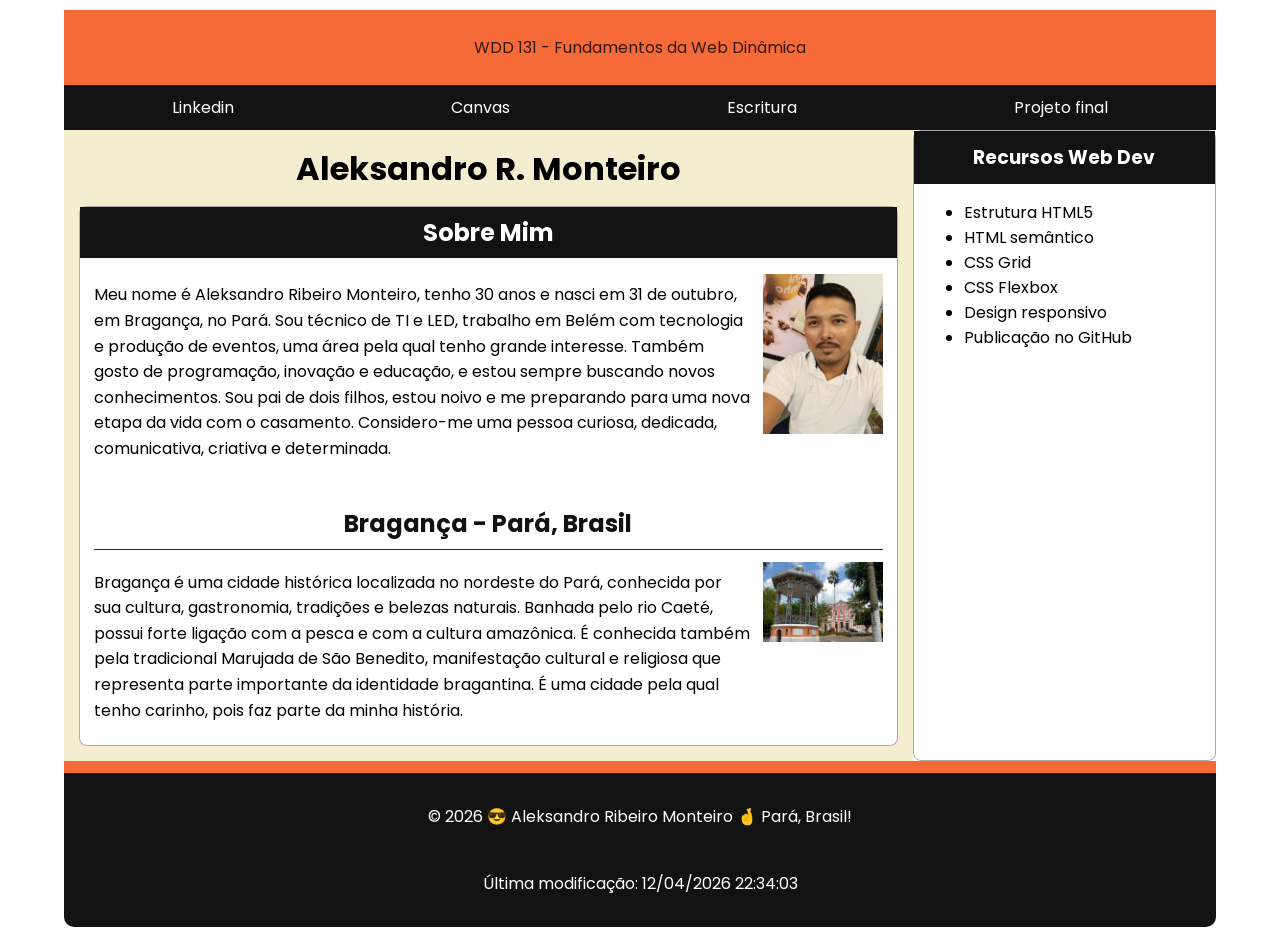
<file: index.html>
<!DOCTYPE html>
<html lang="pt-br">

<head>
    <title>WDD 131 - Fundamentos da Web Dinâmica - Aleksandro Ribeiro Monteiro</title>

    <meta charset="UTF-8">
    <meta name="viewport" content="width=device-width, initial-scale=1.0">
    <meta name="description"
        content="WDD 131 – Fundamentos da Web Dinâmica, Aleksandro Ribeiro Monteiro. Layout com CSS Grid e Flexbox e design responsivo e javascript.">
    <meta name="author" content="Aleksandro R. Monteiro">

    <link rel="preconnect" href="https://fonts.googleapis.com">
    <link rel="preconnect" href="https://fonts.gstatic.com" crossorigin>
    <link href="https://fonts.googleapis.com/css2?family=Poppins:wght@400;500;600;700&display=swap" rel="stylesheet">

    <link rel="stylesheet" href="estilos/base.css">

    <script src="scripts/obterdatas.js" defer></script>

</head>

<body class="container">

    <header class="header">

        <div class="header-content">
            <span id="titulo-curso">WDD 131 - Fundamentos da Web Dinâmica</span>
        </div>

        <nav class="navigation">
            <a href="https://www.linkedin.com/in/aleksandro-monteiro-ab2534176/" target="_blank">Linkedin</a>
            <a href="https://byupw.instructure.com/" target="_blank">Canvas</a>
            <a href="https://www.churchofjesuschrist.org/study/scriptures/bofm/w-of-m/1?lang=por"
                target="_blank">Escritura</a>
            <a href="#">Projeto final</a>
        </nav>

    </header>
    <main class="main">

        <h1>Aleksandro R. Monteiro</h1>

        <section class="card">
            <h2>Sobre Mim</h2>

            <p>
                Meu nome é Aleksandro Ribeiro Monteiro, tenho 30 anos e nasci em 31 de outubro, em Bragança, no Pará.
                Sou técnico de TI e LED, trabalho em Belém com tecnologia e produção de eventos, uma área pela qual
                tenho grande interesse. Também gosto de programação, inovação e educação, e estou sempre buscando novos
                conhecimentos. Sou pai de dois filhos, estou noivo e me preparando para uma nova etapa da vida com o
                casamento. Considero-me uma pessoa curiosa, dedicada, comunicativa, criativa e determinada.
            </p>

            <img src="imagens/perfil.jpg" alt="Foto de Aleksandro Ribeiro Monteiro" width="100">
        </section>

        <section class="card">
            <h2>Bragança - Pará, Brasil</h2>

            <p>
                Bragança é uma cidade histórica localizada no nordeste do Pará, conhecida por sua cultura,
                gastronomia, tradições e belezas naturais. Banhada pelo rio Caeté, possui forte ligação com
                a pesca e com a cultura amazônica. É conhecida também pela tradicional Marujada de São Benedito,
                manifestação cultural e religiosa que representa parte importante da identidade bragantina.
                É uma cidade pela qual tenho carinho, pois faz parte da minha história.
            </p>

            <img src="imagens/cartao_postal_braganca.jpg" alt="Bandeira do município de Bragança, Pará" height="120">
        </section>

    </main>

    <aside class="sidebar">

        <h3>Recursos Web Dev</h3>

        <ul>
            <li>Estrutura HTML5</li>
            <li>HTML semântico</li>
            <li>CSS Grid</li>
            <li>CSS Flexbox</li>
            <li>Design responsivo</li>
            <li>Publicação no GitHub</li>
        </ul>

    </aside>

    <footer class="footer">
        <p>
            <span id="footer-texto1">
                &copy; <span id="currentyear">2026</span>
                😎 Aleksandro Ribeiro Monteiro 🤞 Pará, Brasil!
            </span>
        </p>

        <p>
            Última modificação:
            <span id="lastModified"></span>
        </p>
    </footer>

</body>

</html>
</file>
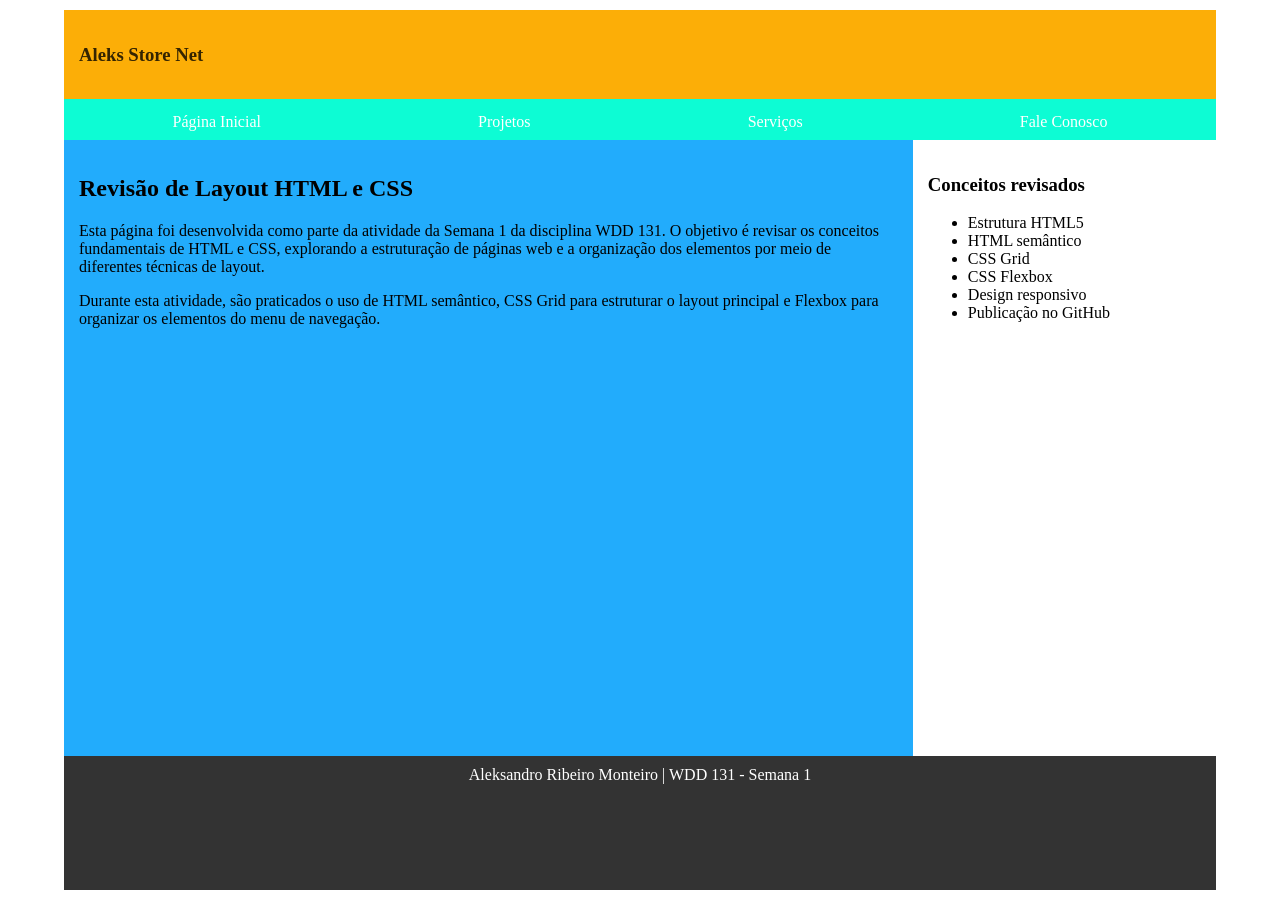
<file: semana01/index.html>
<!DOCTYPE html>
<html lang="pt-br">

<head>
    <meta charset="UTF-8">
    <meta name="viewport" content="width=device-width, initial-scale=1.0">

    <title>Aleksandro Ribeiro Monteiro | WDD 131</title>

    <link rel="stylesheet" href="estilos/layout.css">
</head>

<body class="container">

    <header class="header">

        <div class="header-content">
            <h3>Aleks Store Net</h3>
        </div>

        <nav class="navigation">
            <a href="#">Página Inicial</a>
            <a href="#">Projetos</a>
            <a href="#">Serviços</a>
            <a href="#">Fale Conosco</a>
        </nav>

    </header>

    <main class="main">

        <h2>Revisão de Layout HTML e CSS</h2>

        <p>
            Esta página foi desenvolvida como parte da atividade da
            Semana 1 da disciplina WDD 131. O objetivo é revisar os
            conceitos fundamentais de HTML e CSS, explorando a
            estruturação de páginas web e a organização dos elementos
            por meio de diferentes técnicas de layout.
        </p>

        <p>
            Durante esta atividade, são praticados o uso de HTML
            semântico, CSS Grid para estruturar o layout principal e
            Flexbox para organizar os elementos do menu de navegação.
        </p>

    </main>

    <aside class="sidebar">

        <h3>Conceitos revisados</h3>

        <ul>
            <li>Estrutura HTML5</li>
            <li>HTML semântico</li>
            <li>CSS Grid</li>
            <li>CSS Flexbox</li>
            <li>Design responsivo</li>
            <li>Publicação no GitHub</li>
        </ul>

    </aside>

    <footer class="footer">

        Aleksandro Ribeiro Monteiro | WDD 131 - Semana 1

    </footer>

</body>

</html>
</file>
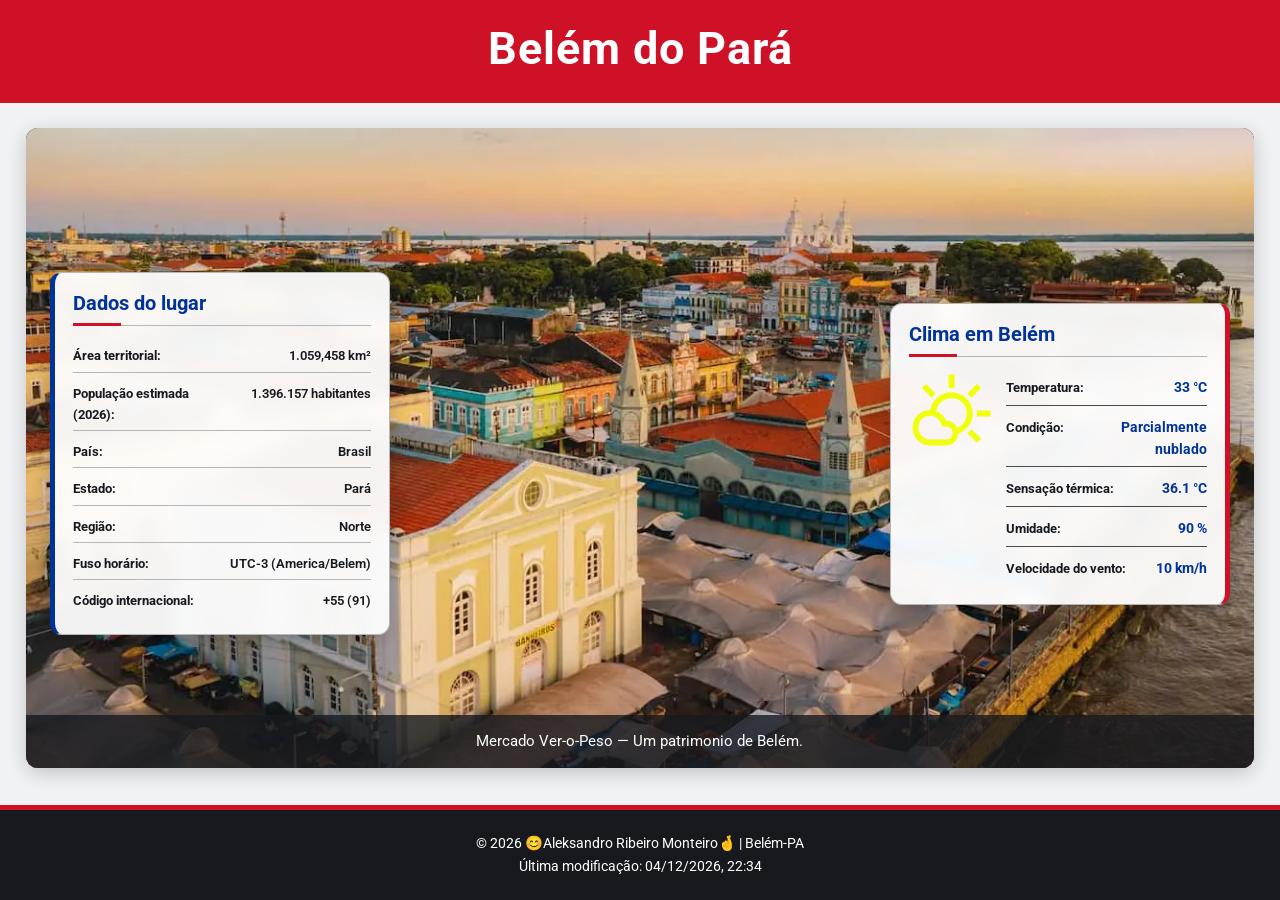
<file: local.html>
<!DOCTYPE html>
<html lang="pt-BR">

<head>
    <meta charset="UTF-8">
    <meta name="viewport" content="width=device-width, initial-scale=1.0">
    <meta name="author" content="Aleksandro Ribeiro Monteiro">
    <meta name="description"
        content="Conheça Belém do Pará, sua história, cultura e pontos turísticos. Explore o Ver-o-Peso, um dos principais cartões-postais da capital paraense.">
    <title>Belém do Pará | Cartão-postal da Amazônia</title>
    <link rel="preconnect" href="https://fonts.googleapis.com">
    <link rel="preconnect" href="https://fonts.gstatic.com" crossorigin>
    <link href="https://fonts.googleapis.com/css2?family=Roboto:wght@400;600;700&display=swap" rel="stylesheet">
    <link rel="stylesheet" href="estilos/local.css">
    <link rel="stylesheet" href="estilos/local_mobile.css">
    <script src="scripts/local.js" defer></script>
</head>

<body>

    <header class="site-header">

        <h1>Belém do Pará</h1>

    </header>

    <main class="page-layout">

        <section class="hero">

            <figure class="hero-figure">

                <picture>
                    <source media="(max-width: 650px)" srcset="imagens/belem_do_para.webp">
                    <img class="hero-image" src="imagens/belem_do_para.webp"
                        alt="Vista do complexo do Ver-o-Peso, um dos cartões-postais de Belém do Pará">
                </picture>

                <figcaption>
                    Mercado Ver-o-Peso — Um patrimonio de Belém.
                </figcaption>

            </figure>

        </section>

        <section class="data-card" aria-labelledby="titulo-dados">

            <h2 id="titulo-dados">Dados do lugar</h2>

            <dl>

                <div class="data-item">
                    <dt>Área territorial:</dt>
                    <dd>1.059,458 km²</dd>
                </div>

                <div class="data-item">
                    <dt>População estimada (2026):</dt>
                    <dd>1.396.157 habitantes</dd>
                </div>

                <div class="data-item">
                    <dt>País:</dt>
                    <dd>Brasil</dd>
                </div>

                <div class="data-item">
                    <dt>Estado:</dt>
                    <dd>Pará</dd>
                </div>

                <div class="data-item">
                    <dt>Região:</dt>
                    <dd>Norte</dd>
                </div>

                <div class="data-item">
                    <dt>Fuso horário:</dt>
                    <dd>UTC-3 (America/Belem)</dd>
                </div>

                <div class="data-item">
                    <dt>Código internacional:</dt>
                    <dd>+55 (91)</dd>
                </div>
            </dl>

        </section>

        <section class="weather-card" aria-labelledby="titulo-clima">

            <h2 id="titulo-clima">Clima em Belém</h2>

            <div class="weather-content">

                <img class="weather-icon" src="imagens/partly_cloudy_day.svg"
                    alt="Ícone representando as condições meteorológicas">

                <dl>

                    <div class="weather-item">
                        <dt>Temperatura:</dt>
                        <dd>
                            <span id="temperatura">33</span> °C
                        </dd>
                    </div>

                    <div class="weather-item">
                        <dt>Condição:</dt>
                        <dd id="condicao-clima">
                            Parcialmente nublado
                        </dd>
                    </div>

                    <div class="weather-item">
                        <dt>Sensação térmica:</dt>
                        <dd>
                            <span id="sensacao-termica">--</span> °C
                        </dd>
                    </div>

                    <div class="weather-item">
                        <dt>Umidade:</dt>
                        <dd>
                            <span id="umidade">90</span> %
                        </dd>
                    </div>

                    <div class="weather-item">
                        <dt>Velocidade do vento:</dt>
                        <dd>
                            <span id="velocidade-vento">10</span> km/h
                        </dd>
                    </div>
                </dl>

            </div>

        </section>

    </main>

<footer class="site-footer">

    <p>
        &copy; <span id="ano-atual"></span>
        😊Aleksandro Ribeiro Monteiro🤞 | Belém-PA
    </p>

    <p>
        Última modificação:
        <time id="ultima-modificacao" datetime="2026-11-20T10:45:00Z">
            20/11/2026, 07:45
        </time>
    </p>

</footer>

</body>

</html>
</file>
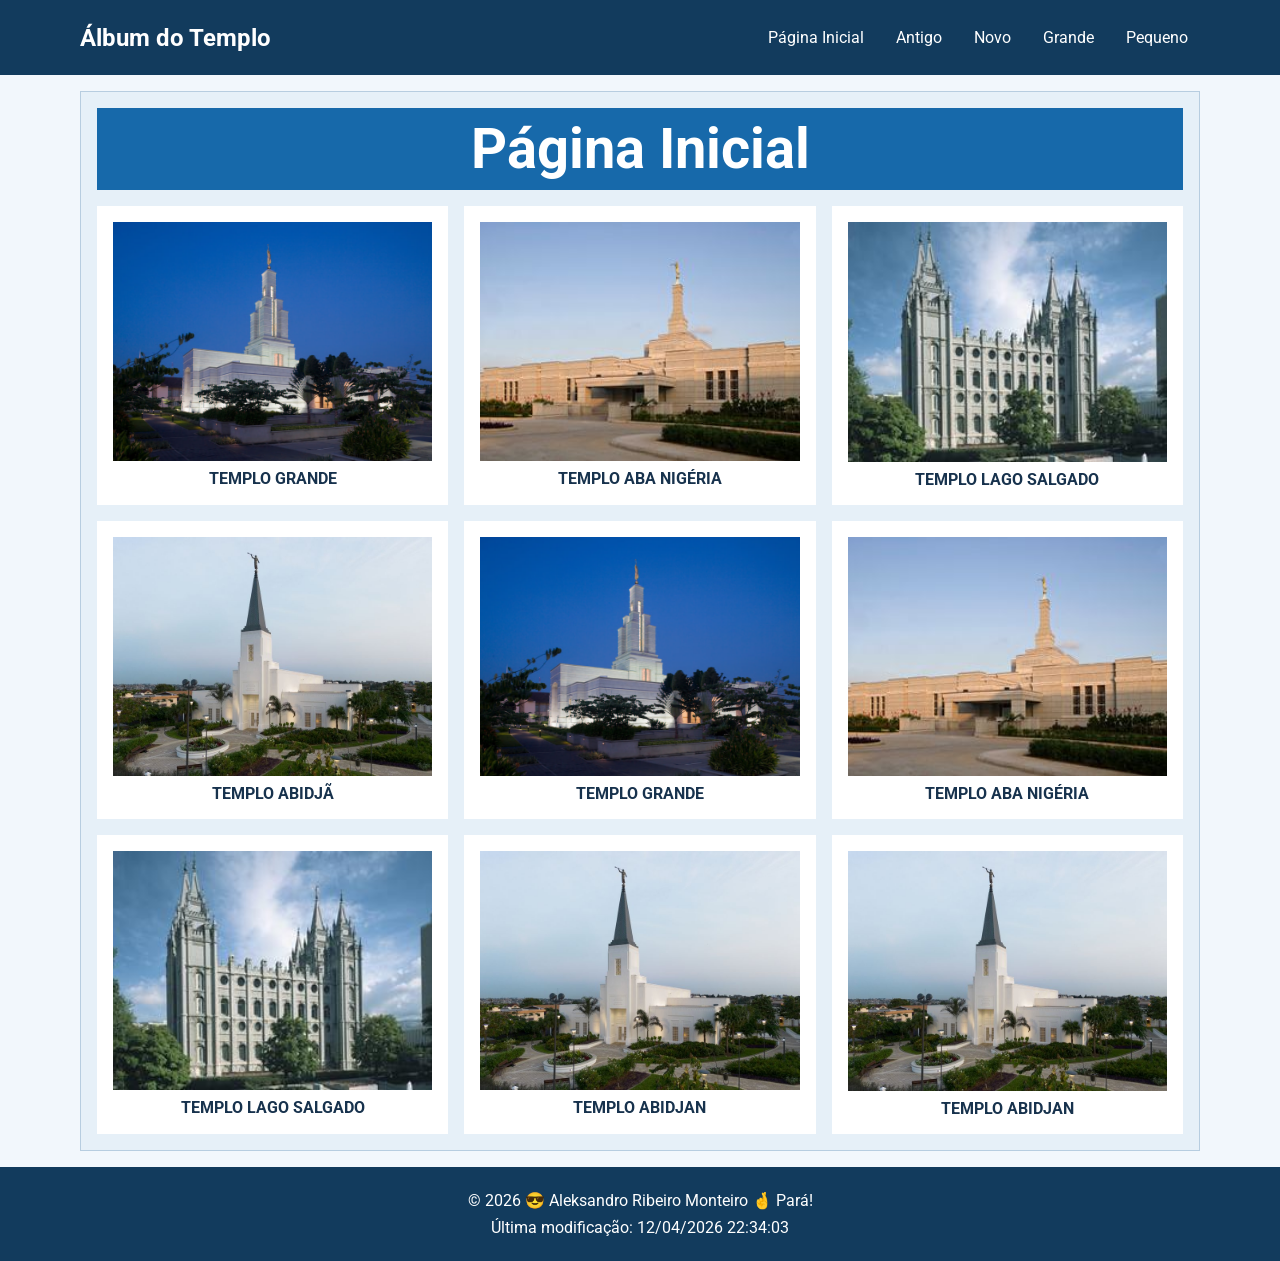
<file: templos.html>
<!DOCTYPE html>
<html lang="pt-BR">

<head>
    <meta charset="UTF-8">
    <meta name="viewport" content="width=device-width, initial-scale=1.0">

    <meta name="description"
        content="WDD 131 – Fundamentos da Web Dinâmica, Aleksandro Ribeiro Monteiro. Álbum de templos com layout responsivo.">

    <meta name="author" content="Aleksandro R. Monteiro">

    <title>Álbum do Templo</title>

    <link rel="preconnect" href="https://fonts.googleapis.com">
    <link rel="preconnect" href="https://fonts.gstatic.com" crossorigin>

    <link href="https://fonts.googleapis.com/css2?family=Roboto:wght@400;500;700&display=swap"
        rel="stylesheet">

    <link rel="stylesheet" href="estilos/templos.css">
    <link rel="stylesheet" href="estilos/templos-grandes.css">

    <script src="scripts/templos.js" defer></script>
</head>

<body>

    <header>
        <div class="cabecalho">

            <p>Álbum do Templo</p>

            <button id="menu" type="button"
                aria-label="Abrir menu"
                aria-controls="navigation"
                aria-expanded="false">
                ☰
            </button>

            <nav class="navigation" id="navigation">
                <a href="#">Página Inicial</a>
                <a href="#">Antigo</a>
                <a href="#">Novo</a>
                <a href="#">Grande</a>
                <a href="#">Pequeno</a>
            </nav>

        </div>
    </header>

    <main>

        <h1>Página Inicial</h1>

        <figure>
            <img src="imagens/templo-largo.jpg" alt="Templo grande">
            <figcaption>TEMPLO GRANDE</figcaption>
        </figure>

        <figure>
            <img src="imagens/templo-aba-nigeria.jpeg" alt="Templo de Aba, Nigéria">
            <figcaption>TEMPLO ABA NIGÉRIA</figcaption>
        </figure>

        <figure>
            <img src="imagens/templo-lago-salgado.jpg" alt="Templo de Salt Lake">
            <figcaption>TEMPLO LAGO SALGADO</figcaption>
        </figure>

        <figure>
            <img src="imagens/abidja-costa-do-marfim.jpeg" alt="Templo de Abidjan">
            <figcaption>TEMPLO ABIDJÃ</figcaption>
        </figure>

        <figure>
            <img src="imagens/templo-largo.jpg" alt="Templo grande">
            <figcaption>TEMPLO GRANDE</figcaption>
        </figure>

        <figure>
            <img src="imagens/templo-aba-nigeria.jpeg" alt="Templo de Aba, Nigéria">
            <figcaption>TEMPLO ABA NIGÉRIA</figcaption>
        </figure>

        <figure>
            <img src="imagens/templo-lago-salgado.jpg" alt="Templo de Salt Lake">
            <figcaption>TEMPLO LAGO SALGADO</figcaption>
        </figure>

        <figure>
            <img src="imagens/abidja-costa-do-marfim.jpeg" alt="Templo de Abidjan">
            <figcaption>TEMPLO ABIDJAN</figcaption>
        </figure>

        <figure>
            <img src="imagens/abidja-costa-do-marfim.jpeg" alt="Templo de Abidjan">
            <figcaption>TEMPLO ABIDJAN</figcaption>
        </figure>

    </main>

    <footer>
        <p>
            <span id="footer-texto1">
                &copy; <span id="currentyear">2026</span>
                😎 Aleksandro Ribeiro Monteiro 🤞 Pará!
            </span>
        </p>

        <p>
            Última modificação:
            <span id="lastModified"></span>
        </p>
    </footer>

</body>
</html>
</file>
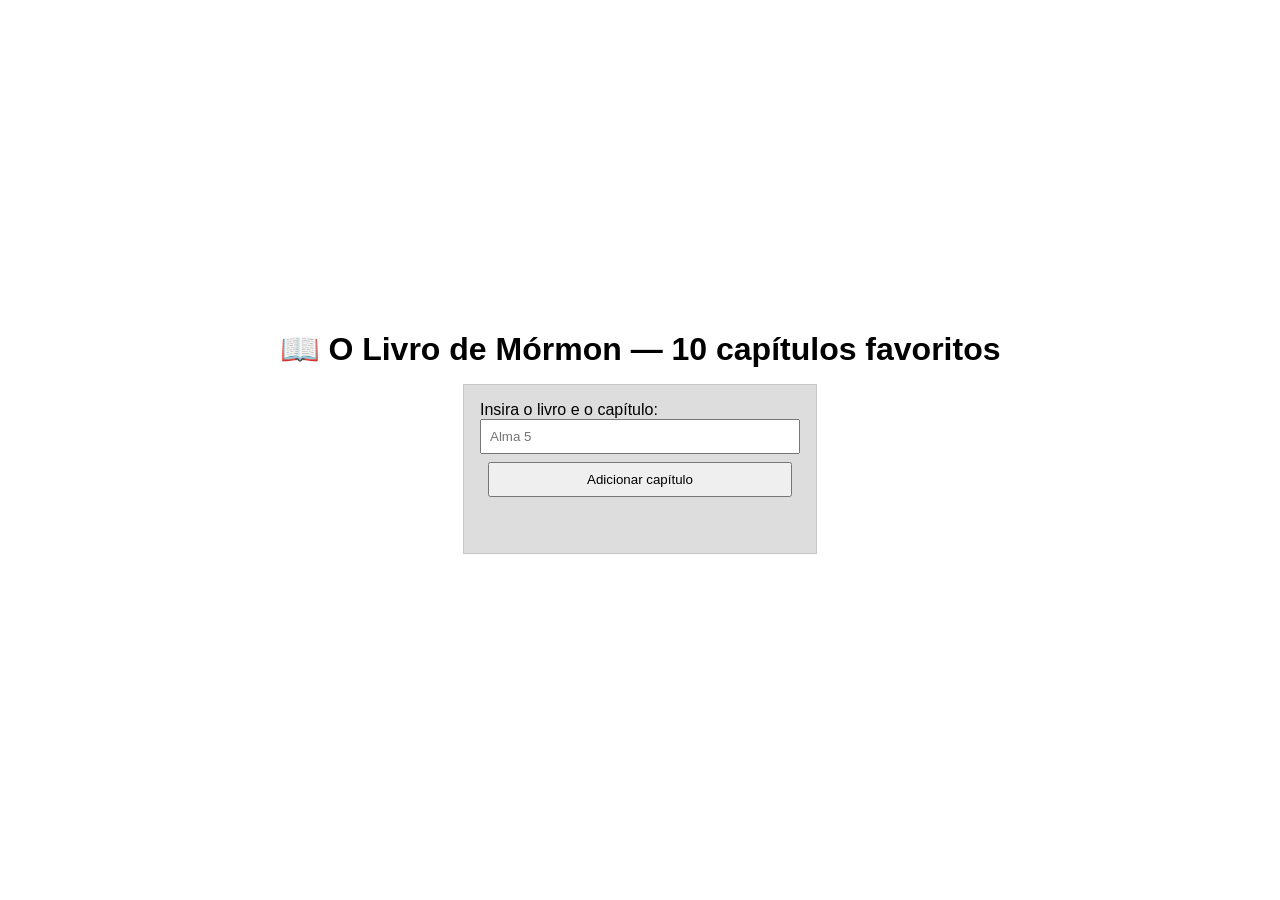
<file: semana02/bom.html>
<!DOCTYPE html>
<html lang="pt-br">

<head>
    <meta charset="UTF-8">
    <meta name="viewport" content="width=device-width, initial-scale=1.0">
    <link rel="stylesheet" href="estilos/bom.css">
    <script src="scripts/bom.js" defer></script>
    <title>O Livro de Mórmon — 10 capítulos favoritos</title>
</head>

<body>
    <h1>📖 O Livro de Mórmon — 10 capítulos favoritos</h1>
    <main>
        <label for="favchap">Insira o livro e o capítulo: </label>
        <input type="text" id="favchap" placeholder="Alma 5">
        <button type="submit">Adicionar capítulo</button>
        <ul id="list"></ul>
    </main>

</body>

</html>
</file>
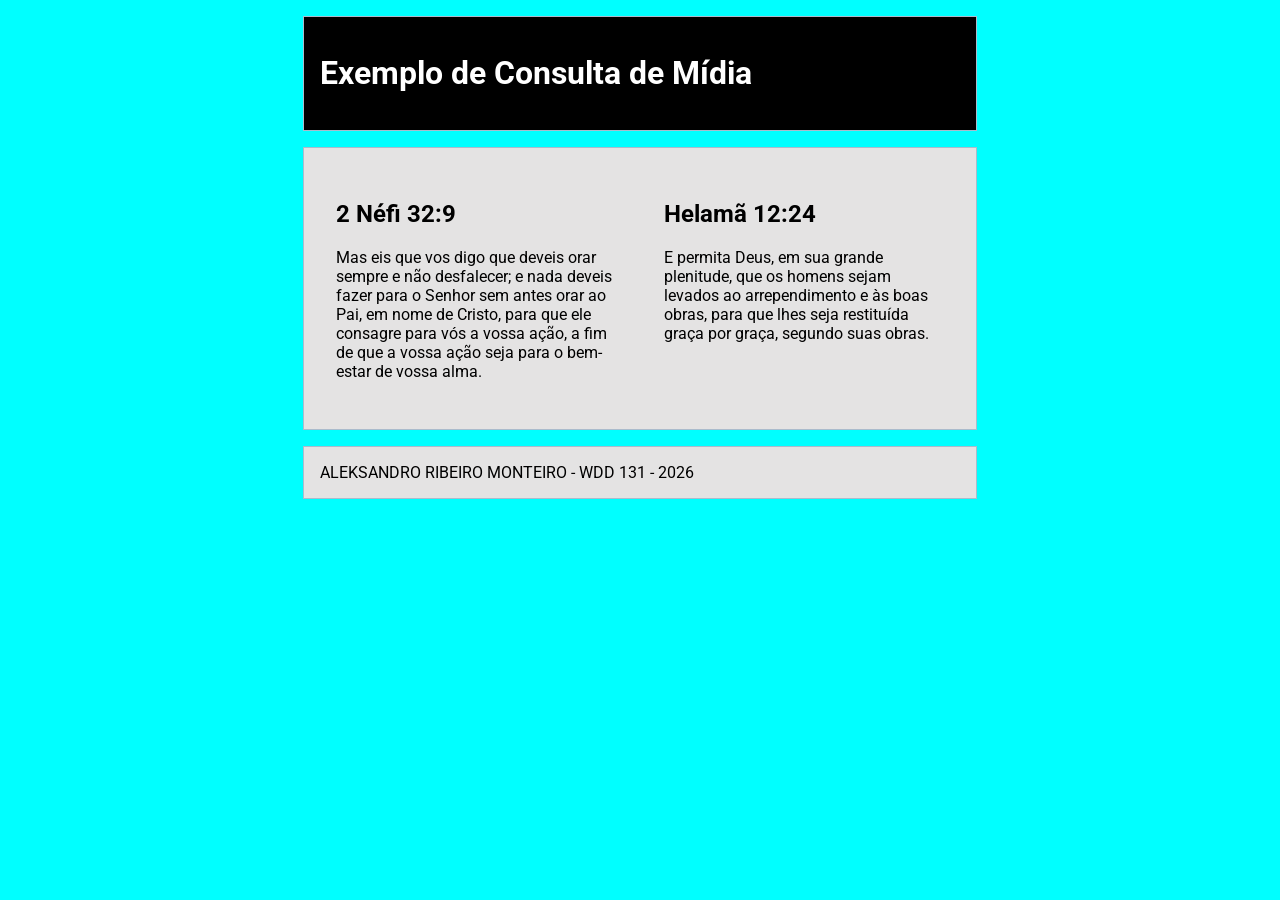
<file: semana02/consulta-de-midia.html>
<!DOCTYPE html>
<html lang="pt-br">

<head>
    <meta charset="utf-8">
    <meta name="viewport" content="width=device-width, initial-scale=1.0">
    <title>WDD 131 – Exemplo de Consulta de Mídia</title>
    <meta name="description" content="Página de exemplo da atividade de aprendizagem sobre consulta de mídia.">
    <meta name="author" content="ALEKSANDRO RIBEIRO MONTEIRO">
    <link rel="preconnect" href="https://fonts.googleapis.com">
    <link rel="preconnect" href="https://fonts.gstatic.com" crossorigin>
    <link href="https://fonts.googleapis.com/css2?family=Roboto&display=swap" rel="stylesheet">
    <link rel="stylesheet" href="estilos/consulta-de-midia.css">
    <link rel="stylesheet" href="estilos/consulta-de-midia-grande.css">
</head>

<body>
    <header>
        <h1>Exemplo de Consulta de Mídia</h1>
    </header>
    <main>
        <section>
            <h2>2 Néfi 32:9</h2>
            <p>Mas eis que vos digo que deveis orar sempre e não desfalecer; e nada deveis fazer para o Senhor sem antes
                orar ao Pai, em nome de Cristo, para que ele consagre para vós a vossa ação, a fim de que a vossa ação
                seja para o bem-estar de vossa alma.</p>
        </section>
        <section>
            <h2>Helamã 12:24</h2>
            <p>E permita Deus, em sua grande plenitude, que os homens sejam levados ao arrependimento e às boas obras,
                para que lhes seja restituída graça por graça, segundo suas obras.</p>
        </section>
    </main>
    <footer>
        ALEKSANDRO RIBEIRO MONTEIRO - WDD 131 - 2026
    </footer>

</body>

</html>
</file>
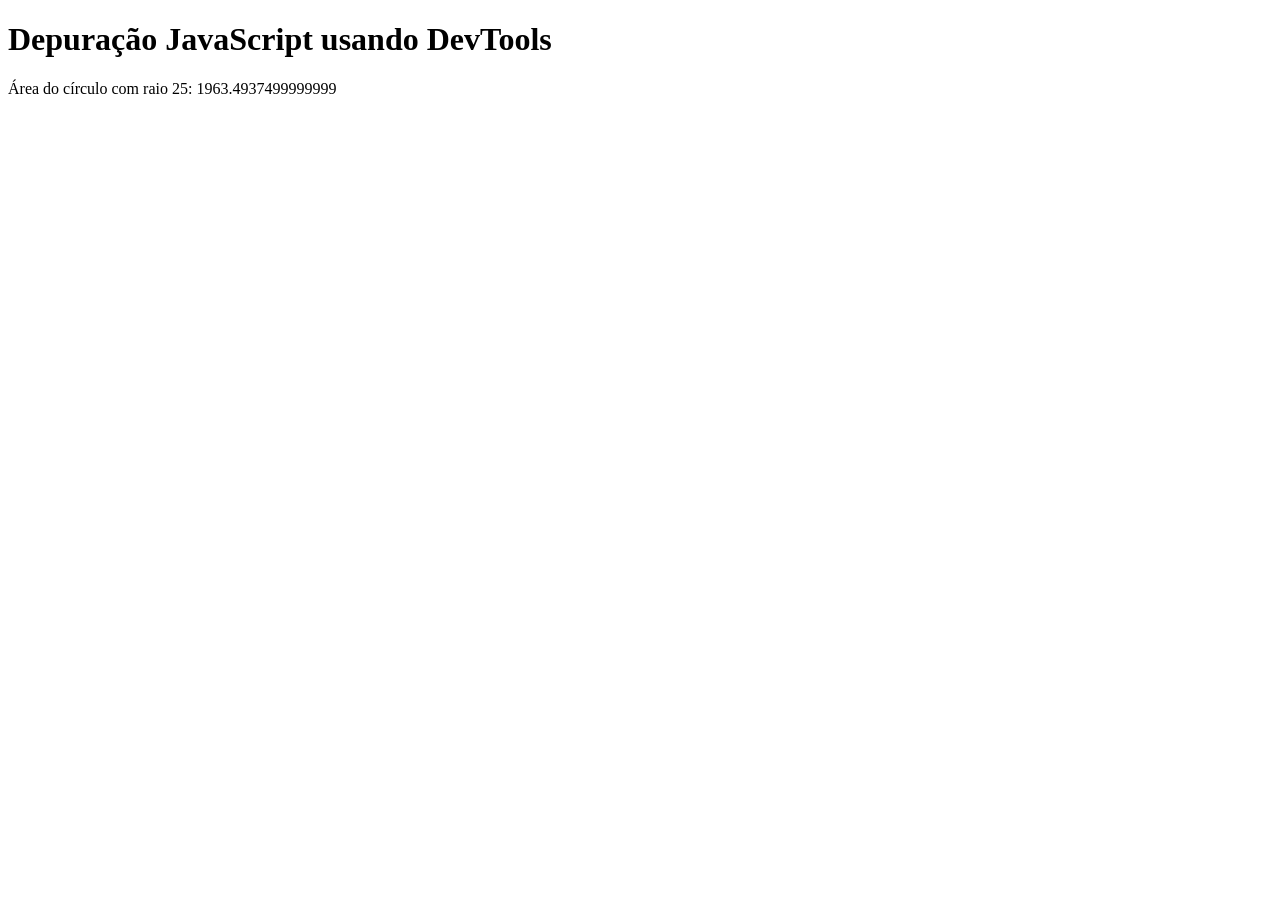
<file: semana02/depuracao.html>
<!DOCTYPE html>
<html lang="pt-br">
<head>
    <meta charset="UTF-8">
    <meta name="viewport" content="width=device-width, initial-scale=1.0">
    <script src="scripts/depuracao.js" defer></script>

    <title>depuração</title>
</head>
<body>
 <h1>Depuração JavaScript usando DevTools</h1>
 <p>Área do círculo com raio <span id="raio"></span>: <span id="area"></span></p>   
</body>
</html>
</file>
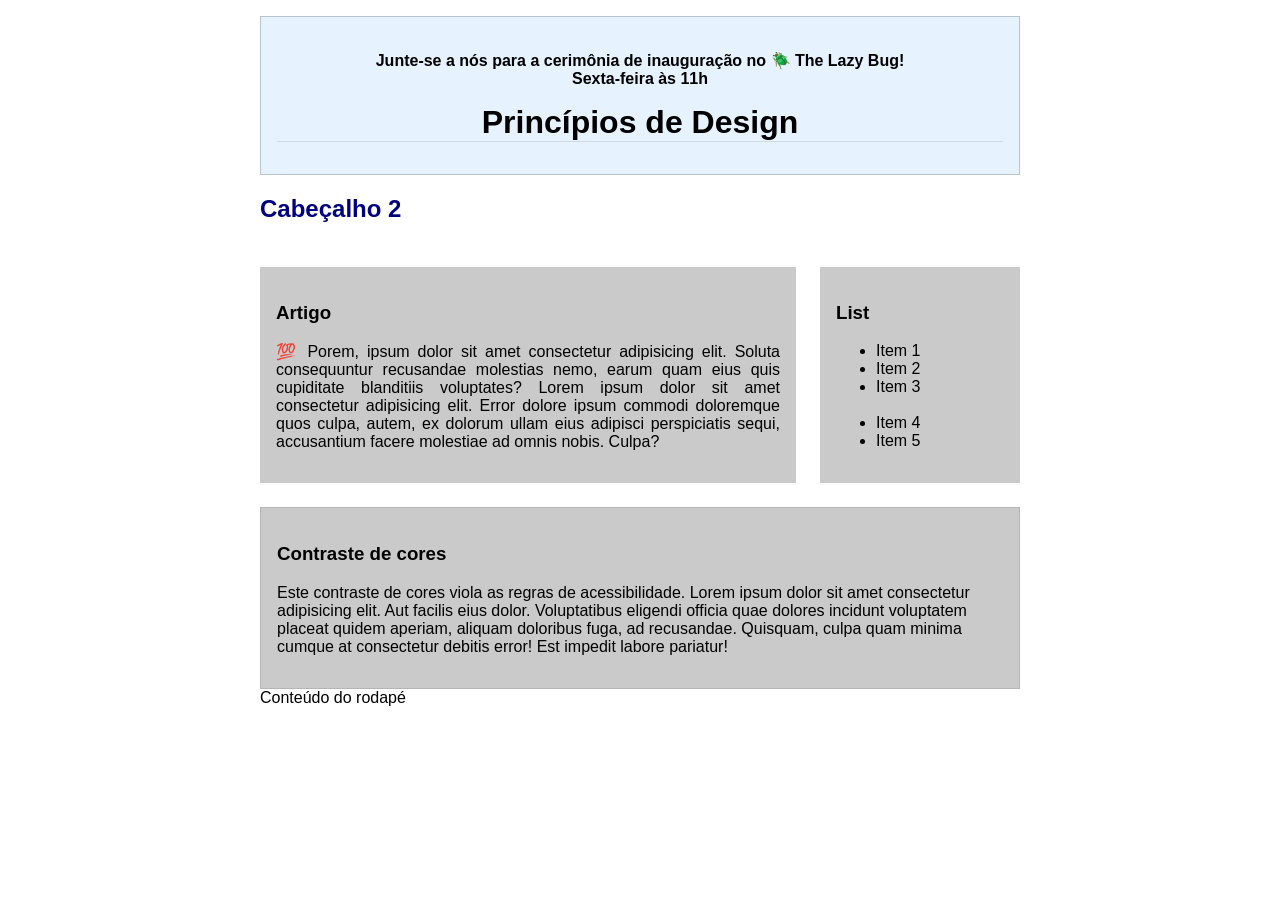
<file: semana03/design.html>
<!DOCTYPE html>
<html lang="pt-br">

<head>
    <title>WDD 131 - Fundamentos da Web Dinâmica - Aleksandro Ribeiro Monteiro</title>

    <meta charset="UTF-8">
    <meta name="viewport" content="width=device-width, initial-scale=1.0">
    <meta name="description"
        content="WDD 131 – Fundamentos da Web Dinâmica, Aleksandro Ribeiro Monteiro. Layout com CSS Grid e Flexbox e design responsivo e javascript.">
    <meta name="author" content="Aleksandro R. Monteiro">

    <link rel="preconnect" href="https://fonts.googleapis.com">
    <link rel="preconnect" href="https://fonts.gstatic.com" crossorigin>
    <link href="https://fonts.googleapis.com/css2?family=Poppins:wght@400;500;600;700&display=swap" rel="stylesheet">

    <link rel="stylesheet" href="estilos/design.css">

</head>

<body class="container">

    <header>
        <div class="banner" direction="right"><br>Junte-se a nós para a cerimônia de inauguração no 🪲 The
            Lazy Bug!<br>Sexta-feira às 11h</marquee>
        <h1>Princípios de Design</h1>
    </header>
    <main>
        <h2>Cabeçalho 2</h2>
        <section>
            <h3>Artigo</h3>
            <article>
                <p>💯 Porem, ipsum dolor sit amet consectetur adipisicing elit. Soluta consequuntur recusandae molestias
                    nemo, earum quam eius quis cupiditate blanditiis voluptates? Lorem ipsum dolor sit amet consectetur
                    adipisicing elit. Error dolore ipsum commodi doloremque quos culpa, autem, ex dolorum ullam eius
                    adipisci perspiciatis sequi, accusantium facere molestiae ad omnis nobis. Culpa?</p>
            </article>
        </section>
        <section>
            <h3>List</h3>
            <ul>
                <li>Item 1</li>
                <li>Item 2</li>
                <li>Item 3<br><br></li>
                <li>Item 4</li>
                <li>Item 5</li>
            </ul>
        </section>
        <div class="callout">
            <h3>Contraste de cores</h3>
            <p>Este contraste de cores viola as regras de acessibilidade. Lorem ipsum dolor sit amet consectetur
                adipisicing elit. Aut facilis eius dolor. Voluptatibus eligendi officia quae dolores incidunt voluptatem
                placeat quidem aperiam, aliquam doloribus fuga, ad recusandae. Quisquam, culpa quam minima cumque at
                consectetur debitis error! Est impedit labore pariatur!</p>
        </div>
    </main>
    <footer>
        Conteúdo do rodapé
    </footer>

</body>

</html>
</file>
<file: estilos/base.css>
* {
    box-sizing: border-box;
}

body.container {
    display: grid;
    font-family: 'Poppins', sans-serif;
    grid-template-columns: 2.8fr 1fr;
    grid-template-rows: auto minmax(296px, 1fr) auto;
    grid-template-areas:
        "header header"
        "main aside"
        "footer footer";
    width: 90%;
    min-height: calc(100vh - 20px);
    margin: 10px auto;
}

.header {
    text-decoration-style: solid;
    grid-area: header;
    background-color: #f66a37;
    color: #000000cb;

    display: flex;
    flex-direction: column;
    justify-content: center;
}

.header-content {
    text-align: center;
    width: 100%;
    flex: 0.5;
    padding: 25px;
}

#titulo-curso {
    display: block;
    text-align: center;
}

.navigation {
    display: flex;
    justify-content: space-around;
    align-items: center;

    background-color: #121212;
    color: #ffffff;

    min-height: 45px;
}

.navigation a {
    color: #ffffff;
    text-decoration: none;
    padding: 6px 16px;
    border-radius: 8px;

    transition: background-color 0.3s ease,
        color 0.3s ease,
        transform 0.3s ease;
}

.navigation a:hover {
    background-color: #f66a37;
    color: #121212;
    transform: translateY(-2px);
}

.navigation a:focus-visible {
    background-color: #f66a37;
    color: #121212;
    outline: 2px solid #ffffff;
    outline-offset: 2px;
}

.main {
    grid-area: main;
    width: 100%;
    max-width: 900px;
    margin: 0 auto;

    display: grid;
    grid-template-columns: 1fr;
    align-content: start;
    gap: 0;

    background-color: #f5edd0;
    padding: 15px;
}

.main h1 {
    text-align: center;
    font-size: 2rem;
    line-height: 1.2;
    margin: 5px 0 18px;
}

.card {
    display: grid;
    grid-template-columns: minmax(0, 1fr) 120px;
    gap: 12px;
    align-items: start;

    background-color: #ffffff;
    padding: 14px;

    border-left: 1px solid #aaaaaa;
    border-right: 1px solid #aaaaaa;
}

.card:first-of-type {
    border-top: 1px solid #aaaaaa;
    border-radius: 8px 8px 0 0;
}

.card:last-of-type {
    border-bottom: 1px solid #aaaaaa;
    border-radius: 0 0 8px 8px;
}

.card h2 {
    grid-column: 1 / -1;

    background-color: #121212;
    color: #ffffff;

    text-align: center;
    padding: 8px;
    margin: -14px -14px 4px;
}

.card+.card h2 {
    background-color: transparent;
    color: #121212;
    margin: 0;
    padding: 8px;
    border-bottom: 1px solid #482020;
}

.card p {
    margin: 8px 0;
    line-height: 1.6;
    grid-column: 1;
    grid-row: 2;
}

.card img {
    grid-column: 2;
    grid-row: 2;

    width: 100%;
    max-width: 220px;
    height: auto;
    justify-self: center;
}

.card+.card img {
    grid-column: 2;
}

.sidebar {
    grid-area: aside;

    width: 100%;
    max-width: 320px;
    margin: 0px auto;

    background-color: #ffffff;
    border: 1px solid #aaaaaa;
    border-radius: 8px;
    padding: 10px;
}

.sidebar h3 {
    background-color: #121212;
    color: #ffffff;
    text-align: center;

    margin: -10px -10px 15px;
    padding: 12px;
}

.footer {
    grid-area: footer;

    display: flex;
    flex-direction: column;
    justify-content: center;
    align-items: center;
    gap: 10px;

    padding: 15px 10px;
    border-top: 12px solid #f66a37;
    border-radius: 0 0 10px 10px;

    background-color: #121212;
    color: #ffffff;

    text-align: center;

    .footer p {
        margin: 0;
    }

    .footer p:last-child {
        font-size: 0.6rem;
    }
}


@media (max-width: 700px) {

    body.container {
        grid-template-columns: minmax(0, 1fr);

        grid-template-rows: auto auto auto auto;

        grid-template-areas:
            "header"
            "main"
            "aside"
            "footer";
    }

    .navigation {
        flex-wrap: wrap;
        justify-content: space-around;
        gap: 8px;
        padding: 8px;
    }

    .main {
        max-width: 100%;
    }

    .main h1 {
        font-size: 1.2rem;
        line-height: 1.3;
        margin: 8px 0 14px;
        text-align: center;
        overflow-wrap: break-word;
    }

    .sidebar {
        max-width: 80%;
    }
}

@media (max-width: 450px) {

    .card,
    .card+.card {
        grid-template-columns: minmax(0, 1fr);
    }

    .card p,
    .card+.card p {
        grid-column: 1;
        grid-row: auto;
    }

    .card img,
    .card+.card img {
        grid-column: 1;
        grid-row: auto;
        max-width: 180px;
    }
}

/*amem*/
</file>
<file: semana01/estilos/layout.css>
* {
    box-sizing: border-box;
}

body.container {
    display: grid;

    font-family: 'Times New Roman', Times, serif;

    grid-template-columns: 2.8fr 1fr;

    grid-template-rows: 130px minmax(296px, 1fr) 134px;

    grid-template-areas:
        "header header"
        "main aside"
        "footer footer";

    width: 90%;
    min-height: calc(100vh - 20px);
    margin: 10px auto;
}

.header {
    text-decoration-style: solid;
    grid-area: header;
    background-color: #fcae07;
    color: #000000cb;

    display: flex;
    flex-direction: column;
}

.header-content {
    flex: 1;
    padding: 15px;
}


.navigation {
    display: flex;
    justify-content: space-around;
    align-items: center;

    background-color: #0dfcd4;
    min-height: 45px;
}

.navigation a {
    color: white;
    text-decoration: none;
}

.main {
    grid-area: main;
    background-color: #22acfc;
    padding: 15px;
}

.sidebar {
    grid-area: aside;
    background-color: white;
    padding: 15px;
}

.footer {
    grid-area: footer;
    background-color: #333333;
    color: white;

    display: flex;
    justify-content: center;
    align-items: flex-start;

    padding-top: 10px;
}

@media (max-width: 600px) {
    body.container {

        grid-template-columns: 1fr;

        grid-template-rows: 118px minmax(220px, 1fr) 160px 134px;

        grid-template-areas:
            "header"
            "main"
            "aside"
            "footer";
    }

    .navigation {
        flex-wrap: wrap;
        gap: 10px;
        padding: 10px;
    }
}
</file>
<file: estilos/local.css>
:root {
    --vermelho: #ce1126;
    --azul: #003399;
    --branco: #ffffff;
    --cinza-claro: #f1f2f4;
    --cinza: #b5b6b8;
    --cinza-escuro: #484849;
    --preto: #17191f;
    --sombra: 0 5px 20px rgba(0, 0, 0, 0.20);
    --borda-radius: 12px;
}

* {
    margin: 0;
    padding: 0;
    box-sizing: border-box;
}

body {
    font-family: "Roboto", Arial, Helvetica, sans-serif;
    background-color: var(--cinza-claro);
    color: var(--preto);
    line-height: 1.6;
    min-width: 320px;
    min-height: 100vh;
    display: flex;
    flex-direction: column;
}

img {
    display: block;
    max-width: 100%;
}

h1,
h2 {
    line-height: 1.2;
}

.site-header {
    background-color: var(--vermelho);
    color: var(--branco);
    text-align: center;
    padding: 22px 16px;
    border-bottom: 5px solid var(--vermelho);
}

.site-header h1 {
    font-size: clamp(1.8rem, 4vw, 2.8rem);
    font-weight: 700;
    letter-spacing: 1px;
}

.page-layout {
    position: relative;
    display: grid;
    grid-template-columns: 1fr 1fr;
    width: min(1400px, 96%);
    margin: 25px auto;
    flex: 1;
}

.hero {
    grid-column: 1 / -1;
    grid-row: 1;
    position: relative;
    z-index: 1;
    width: 100%;
    min-width: 0;
}

.hero-figure {
    position: relative;
    width: 100%;
    height: clamp(640px, 50vw, 780px);
    margin: 0;
    background-color: var(--preto);
    border-radius: var(--borda-radius);
    overflow: hidden;
    box-shadow: var(--sombra);
}

.hero-figure picture {
    display: block;
    width: 100%;
    height: 100%;
}

.hero-image {
    width: 100%;
    height: 100%;
    object-fit: cover;
    object-position: center;
}

.hero-figure figcaption {
    position: absolute;
    bottom: 0;
    left: 0;
    width: 100%;
    padding: 14px;
    background-color: rgba(23, 25, 31, 0.80);
    color: var(--branco);
    text-align: center;
    font-size: 0.95rem;
}

.data-card {
    grid-column: 1;
    grid-row: 1;
    align-self: center;
    justify-self: start;
    z-index: 2;
    width: min(340px, calc(100% - 48px));
    margin: 24px;
    padding: 18px;
    background-color: rgba(255, 255, 255, 0.94);
    border: 1px solid var(--cinza);
    border-left: 5px solid var(--azul);
    border-radius: var(--borda-radius);
    box-shadow: var(--sombra);
    backdrop-filter: blur(8px);
}

.weather-card {
    grid-column: 2;
    grid-row: 1;
    align-self: center;
    justify-self: end;
    z-index: 2;
    width: min(340px, calc(100% - 48px));
    margin: 24px;
    padding: 18px;
    background-color: rgba(255, 255, 255, 0.94);
    border: 1px solid var(--cinza);
    border-right: 5px solid var(--vermelho);
    border-radius: var(--borda-radius);
    box-shadow: var(--sombra);
    backdrop-filter: blur(8px);
}

.data-card h2,
.weather-card h2 {
    position: relative;
    color: var(--azul);
    font-size: 1.25rem;
    margin-bottom: 14px;
    padding-bottom: 10px;
    border-bottom: 1px solid var(--cinza);
}

.data-card h2::after,
.weather-card h2::after {
    position: absolute;
    bottom: -1px;
    left: 0;
    width: 3rem;
    height: 3px;
    background-color: var(--vermelho);
    content: "";
}

.data-card dl {
    display: flex;
    flex-direction: column;
    gap: 5px;
}

.data-item {
    display: grid;
    grid-template-columns: minmax(0, 1fr) minmax(0, 1fr);
    align-items: start;
    gap: 8px;
    padding: 5px 0;
    border-bottom: 1px solid var(--cinza);
}

.data-item:last-child {
    border-bottom: none;
}

.data-item dt {
    color: var(--preto);
    font-weight: 700;
    font-size: 0.83rem;
}

.data-item dd {
    color: var(--preto);
    font-weight: 600;
    font-size: 0.83rem;
    text-align: right;
    overflow-wrap: anywhere;
}

.weather-content {
    display: flex;
    align-items: flex-start;
    gap: 12px;
}

.weather-icon {
    width: 85px;
    height: 85px;
    object-fit: contain;
    flex-shrink: 0;
}

.weather-content dl {
    flex: 1;
    min-width: 0;
    display: flex;
    flex-direction: column;
    gap: 5px;
}

.weather-item {
    display: flex;
    justify-content: space-between;
    align-items: flex-start;
    gap: 8px;
    padding: 6px 0;
    border-bottom: 1px solid var(--cinza-escuro);
}

.weather-item:last-child {
    border-bottom: none;
}

.weather-item dt {
    color: var(--preto);
    font-size: 0.82rem;
    font-weight: 700;
    flex: 1;
}

.weather-item dd {
    color: var(--azul);
    font-size: 0.85rem;
    font-weight: 700;
    text-align: right;
}

.site-footer {
    width: 100%;
    margin-top: auto;
    background-color: var(--preto);
    color: var(--branco);
    text-align: center;
    padding: 22px 15px;
    border-top: 5px solid var(--vermelho);
    font-size: 0.9rem;
}
</file>
<file: estilos/local_mobile.css>
@media screen and (min-width: 651px) and (max-width: 900px) {
    .page-layout {
        width: 97%;
    }

    .hero-figure {
        height: 580px;
    }

    .data-card,
    .weather-card {
        width: min(310px, calc(100% - 32px));
        margin: 16px;
        padding: 14px;
    }
}

@media screen and (max-width: 650px) {
    .site-header {
        padding: 20px 12px;
    }

    .page-layout {
        display: flex;
        flex-direction: column;
        width: 92%;
        margin: 18px auto;
        gap: 16px;
    }

    .hero-figure {
        height: 300px;
    }

    .data-card,
    .weather-card {
        width: 100%;
        margin: 0;
        padding: 18px;
    }

    .data-item dt,
    .data-item dd,
    .weather-item dt,
    .weather-item dd {
        font-size: 0.9rem;
    }

    .site-footer {
        padding: 18px 12px;
    }
}

@media screen and (max-width: 380px) {
    .page-layout {
        width: 94%;
    }

    .hero-figure {
        height: 250px;
    }

    .data-card,
    .weather-card {
        padding: 14px;
    }

    .weather-content {
        gap: 8px;
    }

    .weather-icon {
        width: 65px;
        height: 65px;
    }

    .data-item dt,
    .data-item dd,
    .weather-item dt,
    .weather-item dd {
        font-size: 0.8rem;
    }
}
</file>
<file: estilos/templos.css>
* {
    margin: 0;
    padding: 0;
    box-sizing: border-box;
}

body {
    font-family: "Roboto", sans-serif;
    color: #17324d;
    background-color: #f2f7fc;
}

header {
    background-color: #123b5d;
    color: white;
    padding: 1rem;
}

.cabecalho {
    max-width: 70rem;
    margin: 0 auto;
    display: flex;
    align-items: center;
    justify-content: space-between;
    flex-wrap: wrap;
}

header p {
    font-size: 1.5rem;
    font-weight: 700;
}

#menu {
    border: none;
    padding: 0.5rem;
    background-color: transparent;
    color: white;
    font-size: 1.8rem;
    cursor: pointer;
}

nav {
    display: flex;
    flex-direction: column;
    width: 100%;
    gap: 0.5rem;
    margin-top: 1rem;
}

nav a {
    display: block;
    color: white;
    padding: 0.75rem;
    text-decoration: none;
    text-align: center;
}

nav a:hover {
    font-weight: 700;
    background-color: #1769aa;
    text-decoration: underline;
    text-decoration-color: #d7ecff;
}

@media screen and (max-width: 599px) {
    nav:not(.show) {
        display: none;
    }
}

main {
    display: grid;
    grid-template-columns: 1fr;

    max-width: 70rem;
    margin: 1rem auto;

    border: 1px solid #b7cde0;
    padding: 1rem;
    background-color: #e6f0f8;

    gap: 1rem;
}

h1 {
    grid-column: 1 / -1;
    text-align: center;
    color: #fff;
    background-color: #1769aa;
    padding: 0.5rem;
    font-size: clamp(2rem, 5vw, 3.5rem);
}

figure {
    display: flex;
    flex-direction: column;
    align-items: center;
    gap: 0.5rem;

    margin: 0;
    padding: 1rem;
    background-color: white;
}

figure img {
    display: block;
    width: 100%;
    aspect-ratio: 4 / 3;
    object-fit: cover;
}

figcaption {
    text-align: center;
    font-weight: 700;
}

footer {
    background-color: #123b5d;
    color: white;
    padding: 1rem;
    text-align: center;
}

footer p {
    margin: 0.5rem;
}
</file>
<file: estilos/templos-grandes.css>
@media screen and (min-width: 600px) {

    #menu {
        display: none;
    }

    nav {
        flex-direction: row;
        width: auto;
        margin: 0;
        gap: 0.5rem;
    }

    main {
        grid-template-columns: repeat(3, minmax(0, 1fr));
    }

}
</file>
<file: semana02/estilos/bom.css>
* {
	margin: 0;
	padding: 0;
}

body {
	height: 100vh;
	display: flex;
	flex-direction: column;
	align-items: center;
	justify-content: center;
	font-family: Acme, Arial, sans-serif;
}

h1 {
	font-size: 1.5rem;
}

main {
	margin: 1rem auto;
	border: 1px solid rgb(0 0 0 / 0.1);
	padding: 1rem;
	background-color: #ddd;
	display: flex;
	flex-direction: column;
}

input,
button {
	padding: 0.5rem;
}

button {
	margin: 0.5rem;
}

.delete {
	width: fit-content;
}

.input {
	display: flex;
	gap: 1rem;
}

.list {
	padding: 0.5rem;
}

ul {
	margin: 1rem;
	list-style: none;
}

li {
	display: flex;
	align-items: center;
	justify-content: space-between;
}

@media only screen and (min-width: 32.5em) {
	h1 {
		font-size: 2rem;
	}

	main {
		width: 320px;
	}
}
</file>
<file: semana02/estilos/consulta-de-midia.css>
body {
    font-family: 'roboto', sans-serif;
    background-color: aqua;
}

header, main, footer {
    background-color: #e4e3e3;
    padding: 1rem;
    max-width: 640px;
    margin: 1rem auto;
    border: 1px solid #abc
}

main {
    display: grid;
    grid-template-columns: 1fr;
    grid-gap: 1rem;
}

section {
    background-color: #e4e3e3;
    padding: 1rem;
}
</file>
<file: semana02/estilos/consulta-de-midia-grande.css>
@media screen and (min-width: 500px) {

    body {
        font-family: 'roboto',
            sans-serif;
        background-color: aqua;
    }

    header,
    main,
    footer {
        background-color: #e4e3e3;
        padding: 1rem;
        max-width: 640px;
        margin: 1rem auto;
        border: 1px solid #abc
    }

    header {
        background-color: black;
        color: white;
    }

    main {
        display: grid;
        gap: 1rem;
        grid-template-columns: 1fr 1fr;
    }

    section {
        background-color: #e4e3e3;
        padding: 1rem;
    }
}
</file>
<file: semana03/estilos/design.css>
body {
    font-family: Roboto, helvetica, sans-serif;
    margin: 1rem;
}

header,
main,
footer {
    max-width: 760px;
    margin: 0 auto;
}

section {
    padding: 1rem;
    background-color: #cacaca;
}

h1 {
    border-bottom: 1px solid rgba(0, 0, 0, 0.1);
    margin: 1rem 0;
}

main {
    display: grid;
    grid-template-columns: 1fr 200px;
    grid-gap: 1.5rem;
}

h2 {
    color: navy;
    text-align: left;
    grid-column: 1/3;
}

article p {
    text-align: justify;
}

.callout {
    border: 1px solid rgb(0 0 0 / 0.1);
    color: #000;
    background-color: #eee;
    grid-column: 1/3;
    padding: 1rem;
    background-color: #cacaca;

}

.banner {
    border: 1px solid rgb(0 0 0 / 0.2);
    padding: 1rem;
    background-color: rgb(230 243 254 / 1);
    font-weight: 700;
    word-break: break-word;
    text-align: center;

    footer {
        margin-top: 1rem;
        border-top: 1px solid rgba(0, 0, 0, 0.1);
        font-size: smaller;
        text-align: center;
    }
}
</file>
